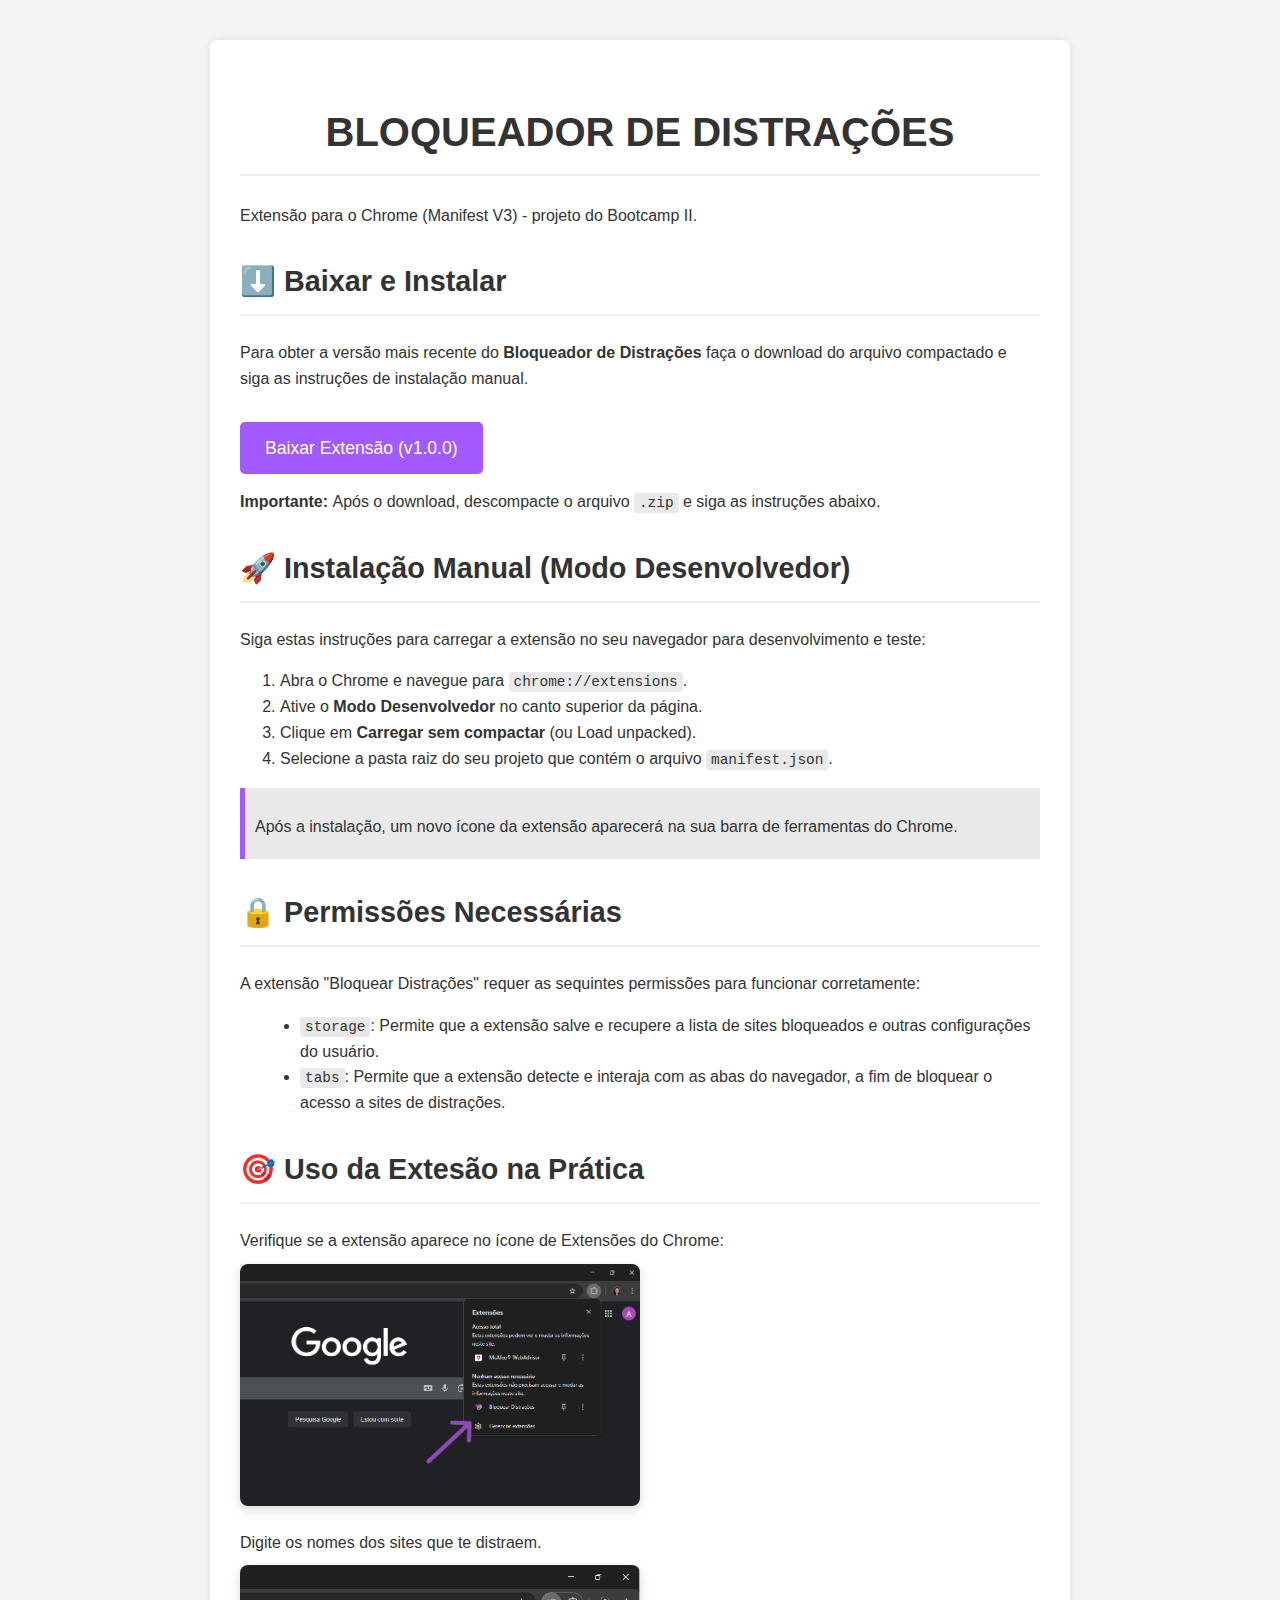
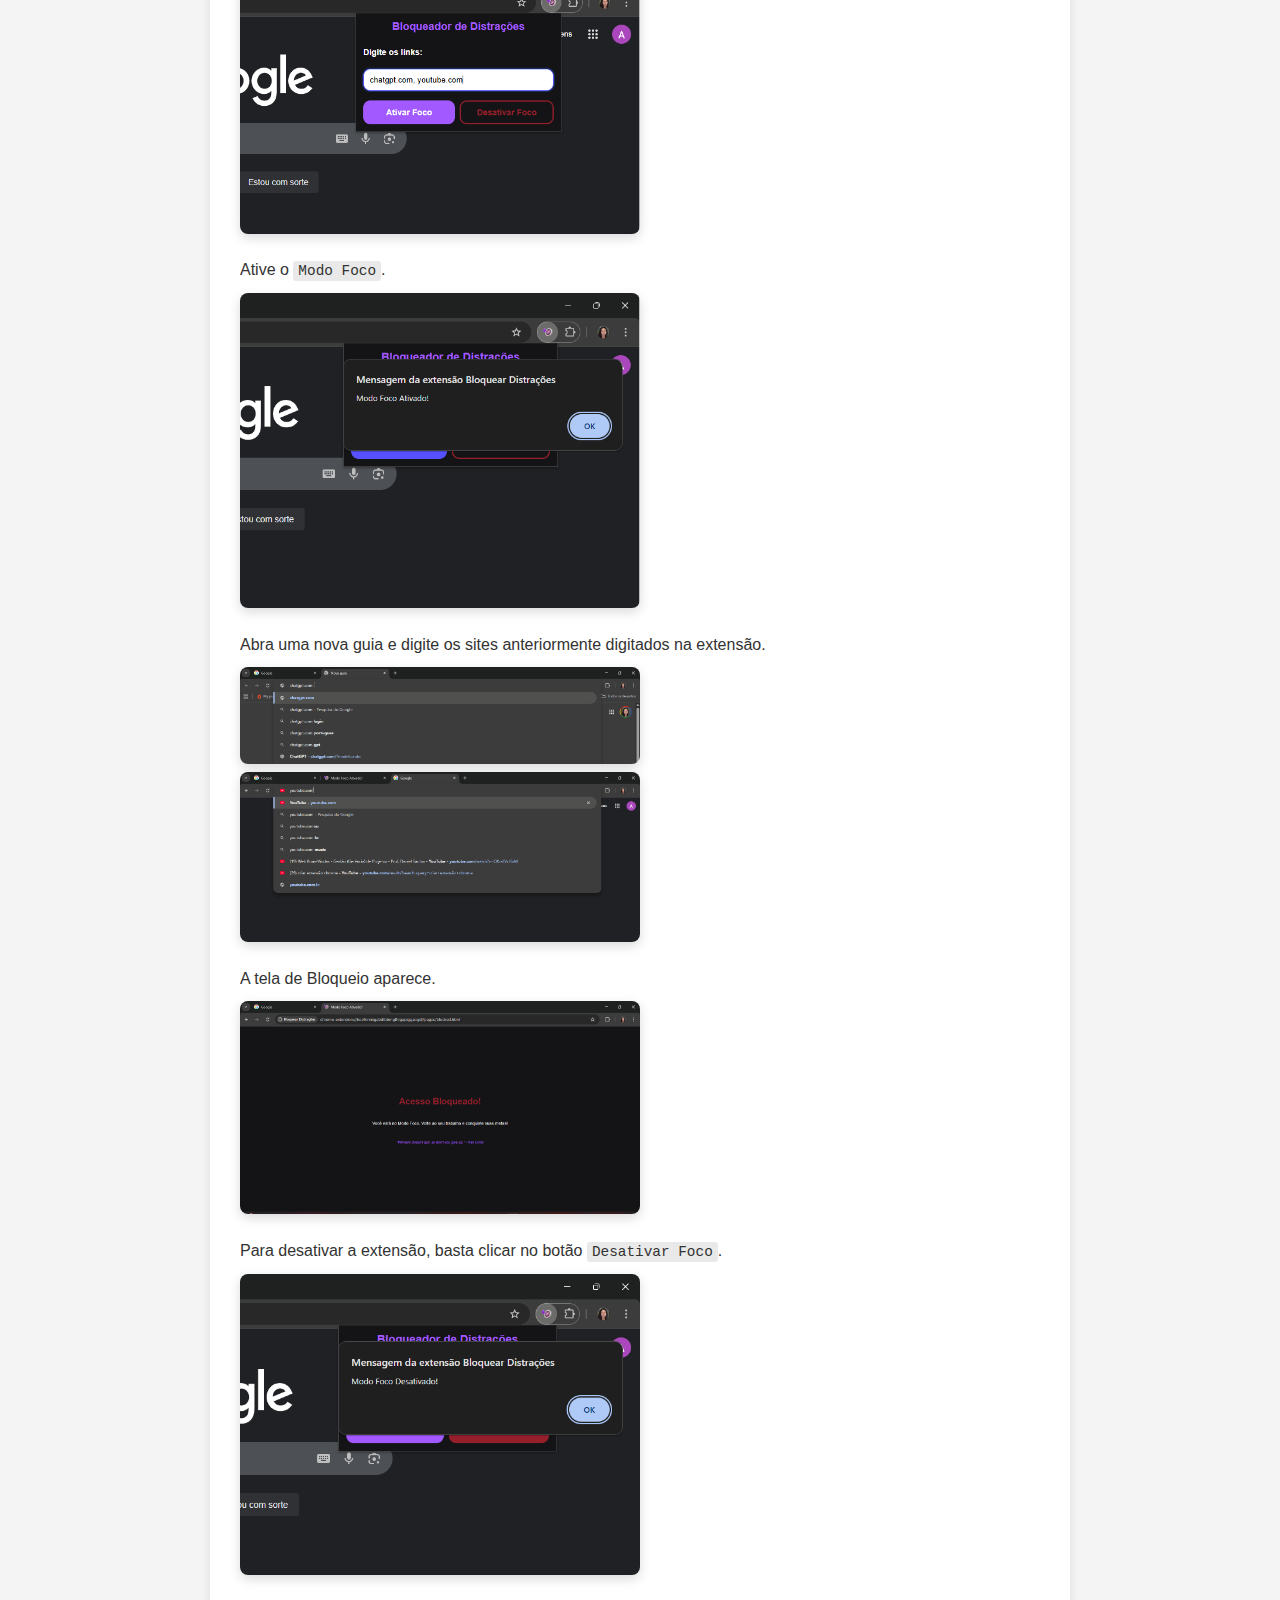
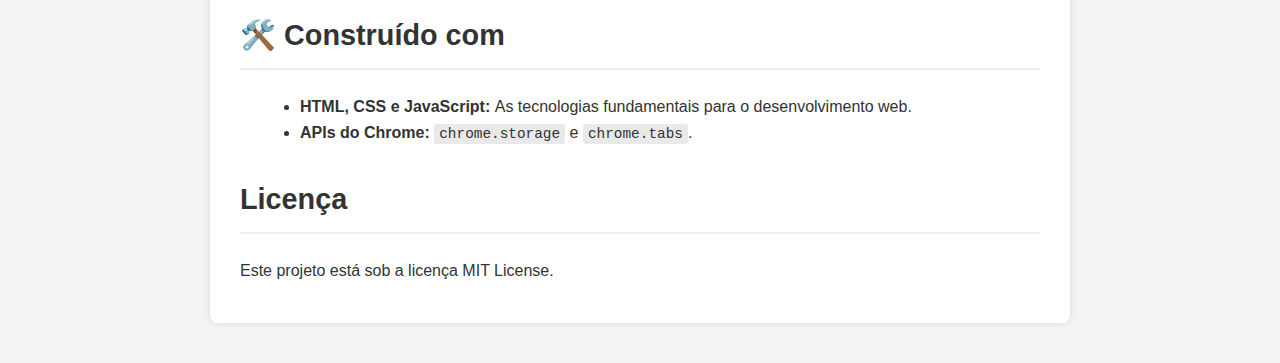
<file: docs/index.html>
<!DOCTYPE html>
<html lang="pt-br">

<head>
    <meta charset="UTF-8">
    <meta name="viewport" content="width=device-width, initial-scale=1.0">
    <title>Bloqueador de Distrações - Extensão Chrome MV3</title>
    <link rel="stylesheet" href="style.css">
</head>

<body>
    <div class="container">
        <h1>BLOQUEADOR DE DISTRAÇÕES</h1>
        <p>Extensão para o Chrome (Manifest V3) - projeto do Bootcamp II.</p>

        <h2>⬇️ Baixar e Instalar</h2>
        <p>Para obter a versão mais recente do <strong>Bloqueador de Distrações</strong> faça o download do arquivo compactado e siga as instruções de instalação manual.</p>
        <a href="https://github.com/anaacllara/bootcamp2-chrome-ext-anacllara/releases/download/v1.0.0/bloqueador-distracoes-v1.0.0.zip.zip" class="download-button" targer="_blank">Baixar Extensão (v1.0.0)</a>
        <p class="important"><strong>Importante: </strong> Após o download, descompacte o arquivo <code>.zip</code> e siga as instruções abaixo.</p>
        <h2> 🚀 Instalação Manual (Modo Desenvolvedor)</h2>
        <p>Siga estas instruções para carregar a extensão no seu navegador para desenvolvimento e teste: </p>
        <ol>
            <li>Abra o Chrome e navegue para <code>chrome://extensions</code>.</li>
            <li>Ative o <strong>Modo Desenvolvedor</strong> no canto superior da página.</li>
            <li>Clique em <strong>Carregar sem compactar</strong> (ou Load unpacked).</li>
            <li>Selecione a pasta raiz do seu projeto que contém o arquivo <code>manifest.json</code>.</li>
        </ol>
        <div class="highlight">
            <p>Após a instalação, um novo ícone da extensão aparecerá na sua barra de ferramentas do Chrome.</p>
        </div>
        <h2>🔒 Permissões Necessárias</h2>
        <p>A extensão "Bloquear Distrações" requer as sequintes permissões para funcionar corretamente: </p>
        <ul>
            <li><code>storage</code>: Permite que a extensão salve e recupere a lista de sites bloqueados e outras
                configurações do usuário.</li>
            <li><code>tabs</code>: Permite que a extensão detecte e interaja com as abas do navegador, a fim de bloquear o acesso a sites de distrações.</li>
        </ul>
        <h2> 🎯 Uso da Extesão na Prática</h2>

        <p>Verifique se a extensão aparece no ícone de Extensões do Chrome:</p>

        <img src="./screenshots/verificarExtensao.png" alt="screenshot para verificar Extensão.">

        <p>Digite os nomes dos sites que te distraem.</p>

        <img src="./screenshots/digitarSites.png" alt="Sites que destraem digitados.">

        <p>Ative o <code>Modo Foco</code>.</p>

        <img src="./screenshots/ativarModoFoco.png" alt="ativar modo foco.">

        <p>Abra uma nova guia e digite os sites anteriormente digitados na extensão.</p>

        <img src="./screenshots/tentarPesquisarSites.png" alt="Digitando na barra de pesquisa o site.">
        <img src="./screenshots/tentarPesquisarSites-2.png" alt="Digitando na barra de pesquisa o segundo site.">


        <p>A tela de Bloqueio aparece.</p>

        <img src="./screenshots/telaAcessoBloqueado.png" alt="Tela de Bloqueio">


        <p>Para desativar a extensão, basta clicar no botão <code>Desativar Foco</code>.</p>

        <img src="./screenshots/desativarModoFoco.png" alt="Pop-up de mensagem após desativar o foco.">

        <h2>🛠️ Construído com</h2>
        <ul>
            <li><strong>HTML, CSS e JavaScript: </strong> As tecnologias fundamentais para o desenvolvimento web.
            </li>
            <li><strong>APIs do Chrome: </strong><code>chrome.storage</code> e <code>chrome.tabs</code>.</li>
        </ul>

        <h2>Licença</h2>
        <p>Este projeto está sob a licença MIT License.</p>


    </div>
</body>

</html>
</file>
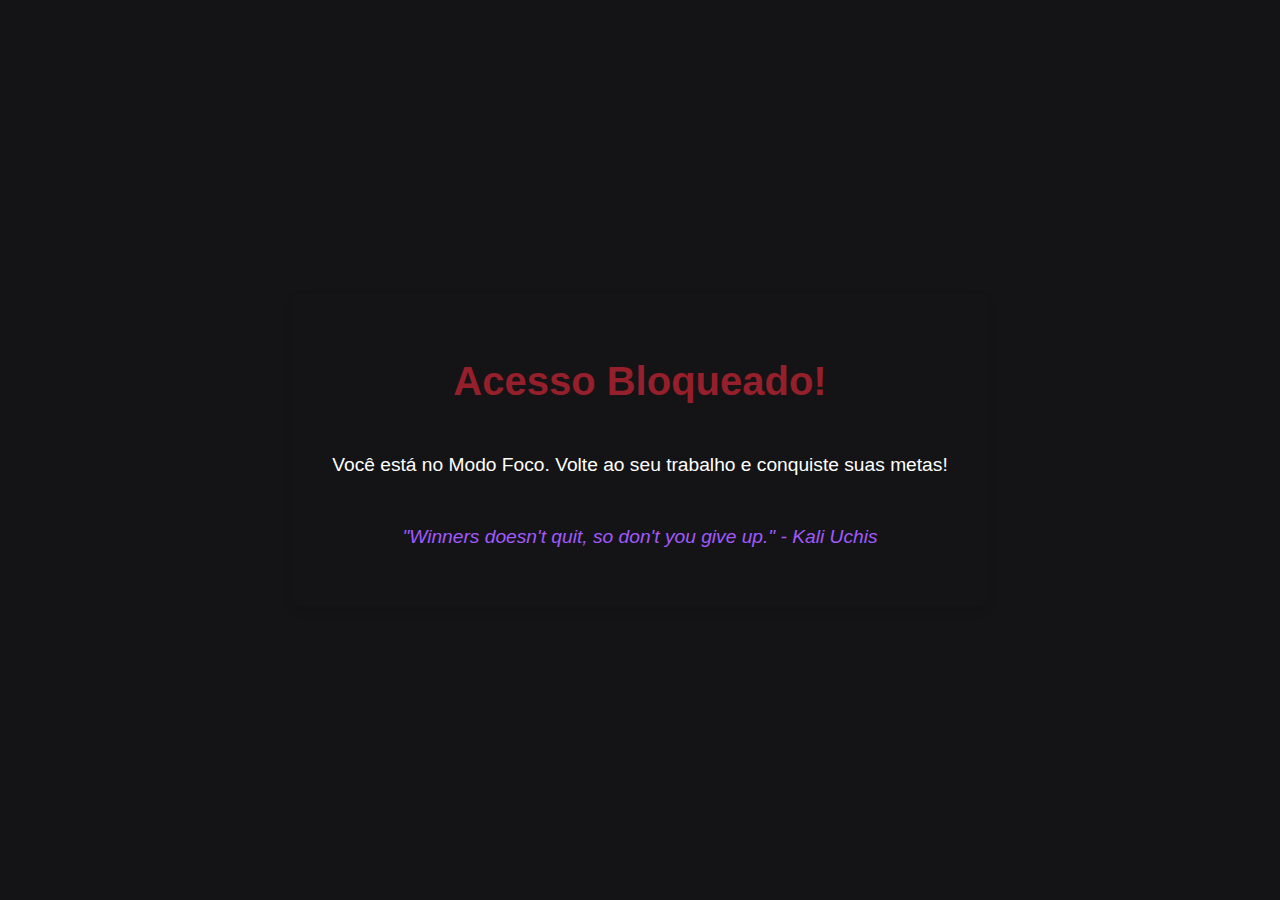
<file: docs/blocked.html>
<!DOCTYPE html>
<html lang="pt">
<head>
    <meta charset="UTF-8">
    <meta name="viewport" content="width=device-width, initial-scale=1.0">
    <title>Modo Foco Ativado!</title>
    <link rel="stylesheet" href="blocked.css">
</head>
<body>
    <div class="container">
        <h1>Acesso Bloqueado!</h1>
        <p>Você está no Modo Foco. Volte ao seu trabalho e conquiste suas metas!</p>
        <p class="quote">"Winners doesn't quit, so don't you give up." - Kali Uchis </p>
    </div>
</body>
</html>
</file>
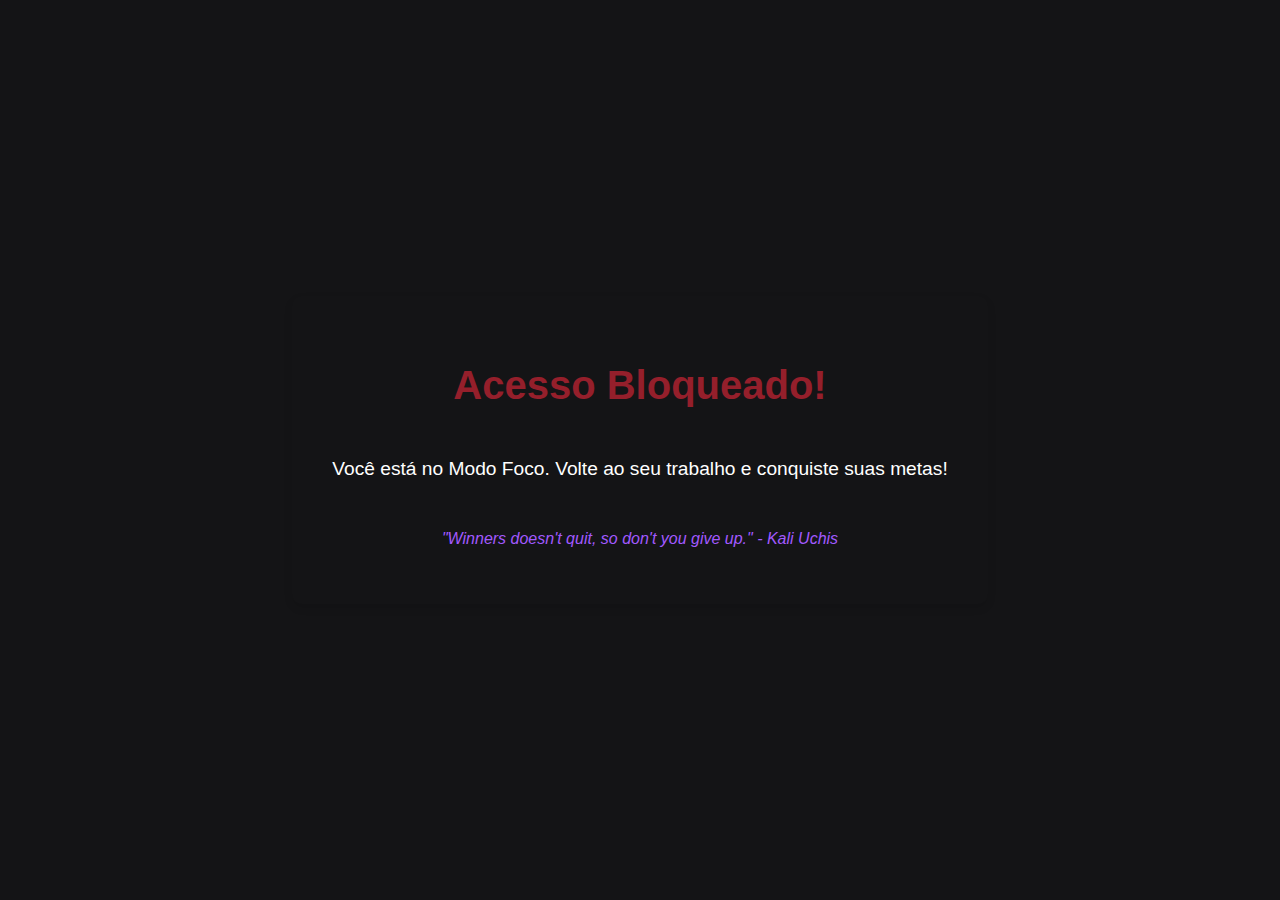
<file: pages/blocked.html>
<!DOCTYPE html>
<html lang="pt">
<head>
    <meta charset="UTF-8">
    <meta name="viewport" content="width=device-width, initial-scale=1.0">
    <title>Modo Foco Ativado!</title>
    <link rel="stylesheet" href="../src/styles/global.css">
</head>
<body class="blocked">
    <div class="container-blocked">
        <h1 id="blockedH1">Acesso Bloqueado!</h1>
        <p id="quote1">Você está no Modo Foco. Volte ao seu trabalho e conquiste suas metas!</p>
        <p id="quote2">"Winners doesn't quit, so don't you give up." - Kali Uchis </p>
    </div>
</body>
</html>
</file>
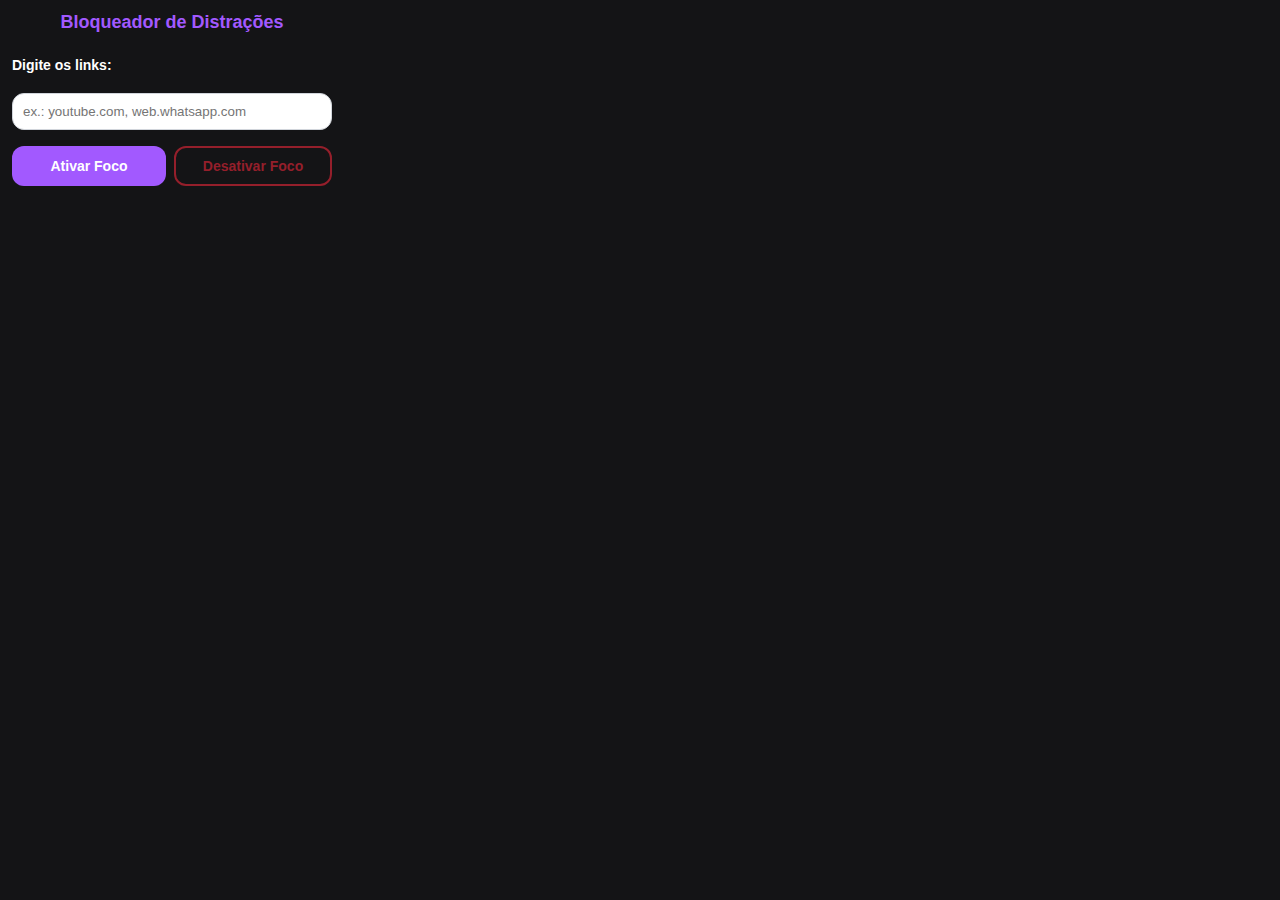
<file: src/popup/popup.html>
<!DOCTYPE html>
<html lang="pt-br">

<head>
    <meta charset="UTF-8">
    <meta name="viewport" content="width=device-width, initial-scale=1.0">
    <title>Bloqueador de Distrações</title>
    <link rel="stylesheet" href="../styles/global.css">
</head>

<body class="popup">
    <div id="container-popup">
        <h1 id="title">Bloqueador de Distrações</h1>

        <label for="links">Digite os links: </label>
        <input type="text" id="links" placeholder="ex.: youtube.com, web.whatsapp.com">

        <div id="buttons-container">
            <button type="button" id="enableFocus">Ativar Foco</button>
            <button type="button" id="disableFocus">Desativar Foco</button>
        </div>
    </div>

    <script src="popup.js"></script>
</body>
</html>
</file>
<file: docs/style.css>
:root{
    --primary: #333;
    --primary-background:  #f4f4f4;
    --primary-code: #e9e9e9; 
    --secondary: #a259ff;
    --secondary-background: #fff;
    --buttons: #5551ff; 
}

body {
    font-family: "Oswald", sans-serif;
    line-height: 1.6;
    margin: 0;
    padding: 20px;
    background-color: var(--primary-background);
    color: var(--primary);
}

/*container styles*/
.container {
    max-width: 800px;
    margin: 20px auto;
    background:var(--secondary-background);
    padding: 30px;
    border-radius: 8px;
    box-shadow: 0 0 10px rgba(0, 0, 0, 0.1);
}

/*texts styles*/
h1, h2 {
    color:var(--primary);
    border-bottom: 2px solid #eee;
    padding-bottom: 10px;
    margin-top: 30px;
}

h1 {
    font-size: 2.5em;
    text-align: center;
}

h2 {
    font-size: 1.8em;
}

p {
    margin-bottom: 10px;
}
.important{
    margin-top: 15px;
 }

/*lists styles */
ul {
    list-style-type: disc;
    margin-left: 20px;
    margin-bottom: 10px;
}

/*codes styles*/
code {
    background-color: var(--primary-code);
    padding: 2px 5px;
    border-radius: 3px;
    font-family: 'Courier New', Courier, monospace;
    font-size: 0.9em;
}

/*highlights and images styles*/
.highlight {
    background-color: var(--primary-code);
    padding: 10px;
    border-left: 5px solid var(--secondary);
    margin-top: 15px;
}

/*images styles*/
img{
    width: 100%; 
    max-width: 400px;
    height: auto;
    border-radius: 8px;
    box-shadow: 0 4px 12px rgba(0,0,0,0.15);
}
#icon{
    max-width: 32px;
}

/*download styles*/
.download-button{
    display: inline-block;
    background-color: var(--secondary);
    color: white;
    padding: 12px 25px;
    text-align: center;
    text-decoration: none;
    border-radius: 5px;
    font-size: 1.1em;
    margin-top: 20px;
    transition: background-color 0.3s ease;
}

.download-button:hover{
    background-color: var(--secondary);
}
</file>
<file: docs/blocked.css>
:root {
    --primary: #5551ff;
    --primary-dark: #a259ff; 
    --danger: #951f2b;
    --border: #d1d5db;
    --bg: #141416;
    --text: #0fa958; 
    --radius: 12px; 
}

body{
    display: flex;
    justify-content: center;
    align-items: center;
    height: 100vh;
    background-color: var(--bg);
    font-family: "Oswald", sans-serif;
    text-align: center;
    margin: 0;
}

.container{
    padding: 40px;
    border-radius: 10px;
    box-shadow: 0 4px 8px rgba(0, 0, 0, 0.1);
}

h1{
    color: var(--danger);
    font-size: 2.5em;
}
p{
    font-size: 1.2em;
    margin-top: 20px;
    color: white;
    margin-top: 50px; 
}

.quote{
    font-style:italic;
    color: var(--primary-dark);
    margin-top: 50px;
}
</file>
<file: src/styles/global.css>
:root {
    --primary: #5551ff;
    --primary-dark: #a259ff; 
    --danger: #951f2b;
    --border: #d1d5db;
    --bg: #141416;
    --text: #0fa958; 
    --radius: 12px; 
}

body{
    font-family: "Oswald", sans-serif;
    margin: 0;
    background: var(--bg);
}

/*pop up styles*/
.popup{
    padding: 12px;
    color: var(--text);
    width: 320px;
}

#container-popup{
    display:flex;
    flex-direction:column;
    gap: 16px;
    color: white;
}

#title{
    font-size: 18px;
    font-weight: 600;
    text-align: center;
    margin: 0 0 8px;
    color: var(--primary-dark)
}

label{
    font-size: 14px;
    font-weight: 550;
    margin-bottom: 4px;
}

input[type="text"]{
    padding: 10px;
    border: 1px solid var(--border);
    border-radius: var(--radius);
    outline: none; 
    transition: 0.2s;
}

input[type="text"]:focus{
    border-color: var(--primary);
    box-shadow: 0 0 0 2px rgba(37, 99, 235, 0.3);
}

#buttons-container{
    display: flex;
    justify-content: space-between;
    gap: 8px;
}

button{
    flex: 1;
    padding: 10px; 
    border: none; 
    border-radius: var(--radius);
    font-size: 14px; 
    font-weight: 600; 
    cursor: pointer; 
    transition: 0.2s;
}

#enableFocus{
    background-color: var(--primary-dark);
    color: white;
    transition: background 0.25s ease, color 0.25s ease;
}

#enableFocus:hover {
    background: var(--primary); 
}

#disableFocus {
    background-color: transparent;
    color: var(--danger);
    border: 2px solid var(--danger);
    transition: background 0.25s ease, color 0.25s ease;
}

#disableFocus:hover {
    background: var(--danger);
    color: white;
}


/*blocked page styles*/

.blocked{
    display: flex;
    justify-content: center;
    align-items: center;
    height: 100vh;
    text-align: center;
}
.container-blocked{
    padding: 40px;
    border-radius: 10px;
    box-shadow: 0 4px 8px rgba(0, 0, 0, 0.1);
}

#blockedH1{
    color: var(--danger);
    font-size: 2.5em;
}
#quote1{
    font-size: 1.2em;
    margin-top: 20px;
    color: white;
    margin-top: 50px; 
}

#quote2{
    font-style:italic;
    color: var(--primary-dark);
    margin-top: 50px;
}
</file>
